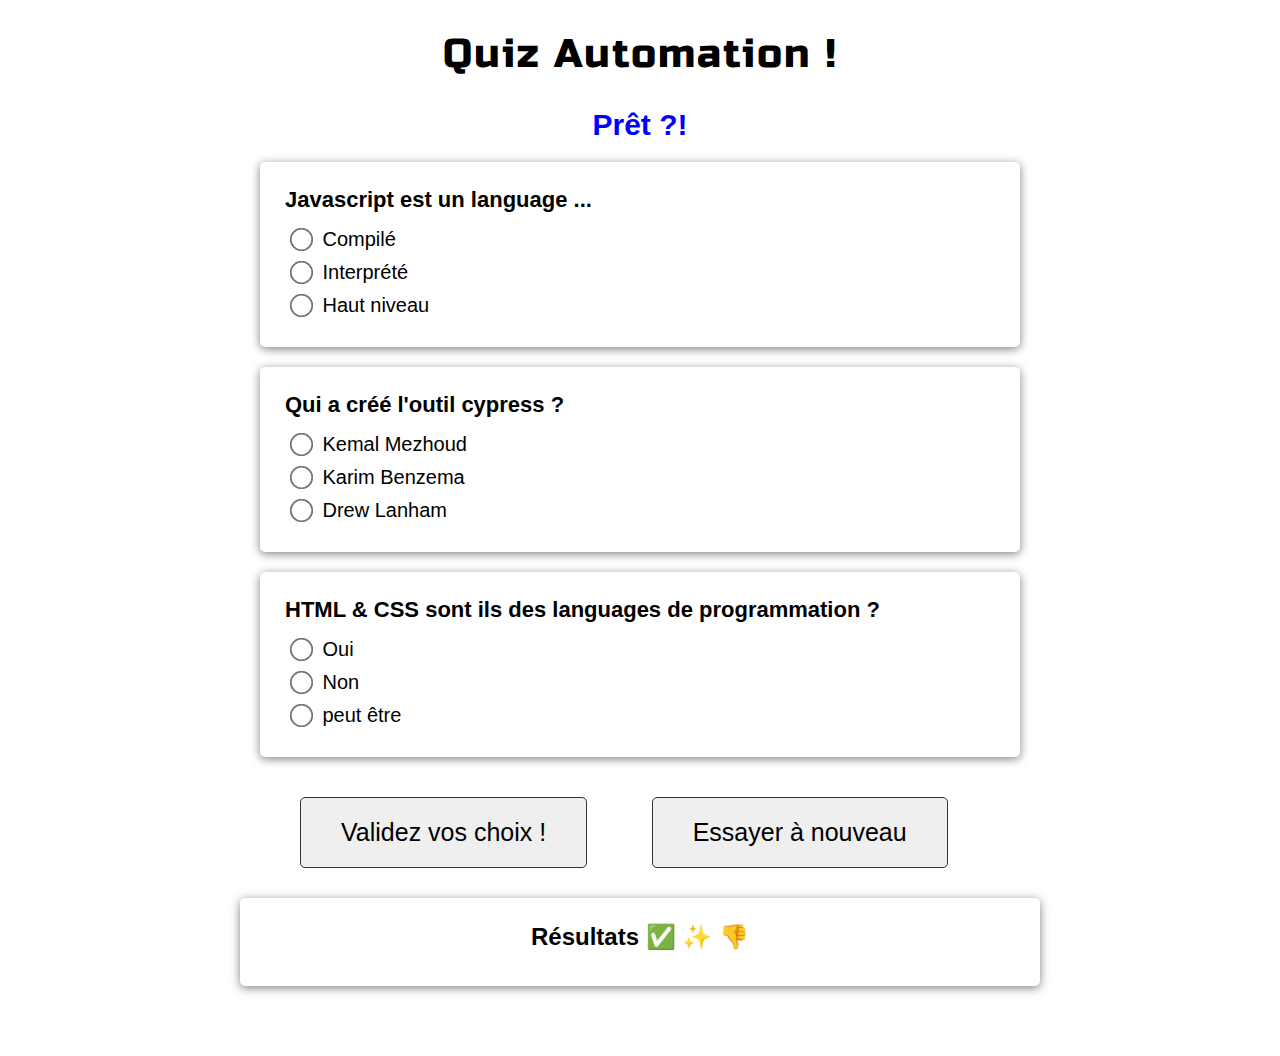
<file: index.html>
<!DOCTYPE html>
<html lang="fr">
  <head>
    <meta charset="UTF-8" />
    <meta name="viewport" content="width=device-width, initial-scale=1.0" />
    <title>Premier projet</title>
    <link rel="stylesheet" href="style.css" />
    <link
      href="https://fonts.googleapis.com/css2?family=Russo+One&display=swap"
      rel="stylesheet"
    />
  </head>
  <body>
    <h1>Quiz Automation !</h1>

    <div class="container-global">
      <div> <p class="center" id="count"> Prêt ?!</p>  </div>
      <form class="form-quiz">
        <div class="question-block">
          <h4>Javascript est un language ...</h4>

          <div>
            <input type="radio" id="compilé" name="q1" value="a" />
            <label form="compilé">Compilé</label>
          </div>
          <div>
            <input type="radio" id="interprété" name="q1" value="b" />
            <label for="interprété">Interprété</label>
          </div>

          <div>
            <input type="radio" id="haut niveau" name="q1" value="c" />
            <label for="haut niveau">Haut niveau</label>
          </div>
        </div>

        <div class="question-block">
          <h4>Qui a créé l'outil cypress ?</h4>
          <div>
            <input type="radio" id="kemal" name="q2" value="a" />
            <label for="kemal">Kemal Mezhoud</label>
          </div>

          <div>
            <input type="radio" id="karim" name="q2" value="b" />
            <label for="karim">Karim Benzema</label>
          </div>

          <div>
            <input type="radio" id="drew" name="q2" value="c" />
            <label for="drew">Drew Lanham</label>
          </div>
        </div>

        <div class="question-block">
          <h4>HTML & CSS sont ils des languages de programmation ?</h4>
          <div>
            <input type="radio" id="oui" name="q3" value="a" />
            <label for="oui">Oui</label>
          </div>

          <div>
            <input type="radio" id="dnon" name="q3" value="b" />
            <label for="non">Non</label>
          </div>

          <div>
            <input type="radio" id="peut_etre" name="q3" value="c" />
            <label for="peut_etre">peut être</label>
          </div>
        </div>

        <div classe="inLineButton">
          <button type="submit" id="submitBtn">Validez vos choix !</button>

          <button type="reset" id="raffrechir" value="reset" class="refresh">
            Essayer à nouveau
          </button>
        </div>
      </form>

      <div class="resultats">
        <h2>Résultats ✅ ✨ 👎</h2>
        <p class="note"></p>
      </div>
    </div>

    <script src="quiz.js"></script>
  </body>
</html>
</file>
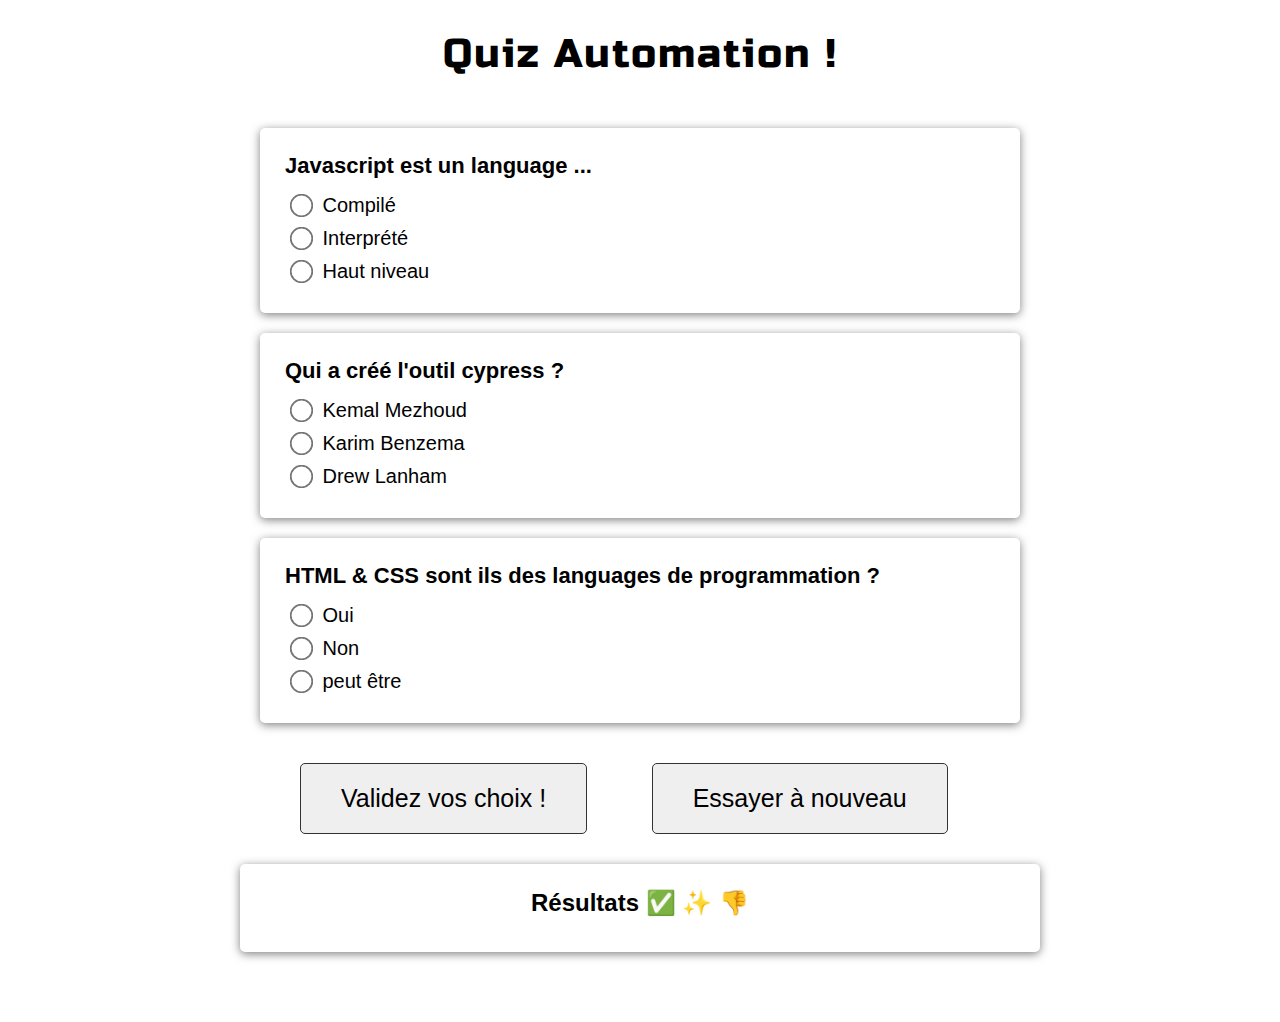
<file: quiz.html>
<!DOCTYPE html>
<html lang="fr">
  <head>
    <meta charset="UTF-8" />
    <meta name="viewport" content="width=device-width, initial-scale=1.0" />
    <title>Premier projet</title>
    <link rel="stylesheet" href="quiz.css" />
    <link
      href="https://fonts.googleapis.com/css2?family=Russo+One&display=swap"
      rel="stylesheet"
    />
  </head>
  <body>
    <h1>Quiz Automation !</h1>

    <div class="container-global">
      <form class="form-quiz">
        <div class="question-block">
          <h4>Javascript est un language ...</h4>

          <div>
            <input type="radio" id="compilé" name="q1" value="a" />
            <label form="compilé">Compilé</label>
          </div>
          <div>
            <input type="radio" id="interprété" name="q1" value="b" />
            <label for="interprété">Interprété</label>
          </div>

          <div>
            <input type="radio" id="haut niveau" name="q1" value="c" />
            <label for="haut niveau">Haut niveau</label>
          </div>
        </div>

        <div class="question-block">
          <h4>Qui a créé l'outil cypress ?</h4>
          <div>
            <input type="radio" id="kemal" name="q2" value="a" />
            <label for="kemal">Kemal Mezhoud</label>
          </div>

          <div>
            <input type="radio" id="karim" name="q2" value="b" />
            <label for="karim">Karim Benzema</label>
          </div>

          <div>
            <input type="radio" id="drew" name="q2" value="c" />
            <label for="drew">Drew Lanham</label>
          </div>
        </div>

        <div class="question-block">
          <h4>HTML & CSS sont ils des languages de programmation ?</h4>
          <div>
            <input type="radio" id="oui" name="q3" value="a" />
            <label for="oui">Oui</label>
          </div>

          <div>
            <input type="radio" id="dnon" name="q3" value="b" />
            <label for="non">Non</label>
          </div>

          <div>
            <input type="radio" id="peut_etre" name="q3" value="c" />
            <label for="peut_etre">peut être</label>
          </div>
        </div>

        <div classe="inLineButton">
          <button type="submit">Validez vos choix !</button>

          <button type="reset" id="raffrechir" value="reset" class="refresh">
            Essayer à nouveau
          </button>
        </div>
      </form>

      <div class="resultats">
        <h2>Résultats ✅ ✨ 👎</h2>
        <p class="note"></p>
      </div>
    </div>

    <script src="quiz.js"></script>
  </body>
</html>
</file>
<file: style.css>
*,
::before,
::after {
  box-sizing: border-box;
  margin: 0;
  padding: 0;
}

body {
  font-family: Arial, Helvetica, sans-serif;
}

.center {
  text-align: center;
  font-size: 30px;
  color: blue;
  font-weight: 600 ;

  }

h1 {
  font-family: Russo One, Arial;
  font-weight: lighter;
  letter-spacing: 2px;
  text-align: center;
  padding: 30px 0;
  font-size: 40px;
}
.container-global {
  width: 70%;
  max-width: 800px;
  margin: 0 auto;
  height: auto;
}
.question-block {
  padding: 15px 25px 25px;
  margin: 20px;
  border-radius: 5px;
  box-shadow: 0 2px 10px rgba(0, 0, 0, 0.5);
}

.question-block h4 {
  padding: 10px 0;
  font-size: 22px;
}

.question-block label {
  font-size: 20px;
}
/* Tous les types qui ont la valeur radio */
.question-block input[type="radio"] {
  transform: scale(1.8);
  margin: 10px;
}

.question-block input[type="checkbox"] {
  transform: scale(1.8);
  margin: 10px;
}

.resultats {
  padding: 25px;
  margin: 10px 0px 70px;
  border-radius: 5px;
  box-shadow: 0 2px 10px rgba(0, 0, 0, 0.5);
}
.resultats h2 {
  text-align: center;
}

.note {
  text-align: center;
  font-size: 25px;
  margin-top: 10px;
}
.inLineButton {
  display: inline-block;
  text-align: center;
}

form button {
  border: none;
  outline: none;
  border: 1px solid #333;
  border-radius: 5px;
  margin: 20px 60px;
  padding: 20px 40px;
  cursor: pointer;
  font-size: 25px;
  transition: background-color 0.2s ease-in-out;
  text-align: center;
}

.refresh {
  border: none;
  outline: none;
  border: 1px solid #333;
  border-radius: 5px;
  margin: 20px auto;
  padding: 20px 40px;
  cursor: pointer;
  font-size: 25px;
  transition: background-color 0.2s ease-in-out;
}

form button:hover {
  background-color: lightblue;
}

.echec {
  animation: echec 0.3s ease-in-out;
}
/* les paramètres de l'echec: les animations*/
@keyframes echec {
  0% {
    transform: translateX(0px);
  }
  33% {
    transform: translateX(5px);
  }
  66% {
    transform: translateX(-5px);
  }
  100% {
    transform: translateX(0px);
  }
}
</file>
<file: quiz.css>
*,
::before,
::after {
  box-sizing: border-box;
  margin: 0;
  padding: 0;
}

body {
  font-family: Arial, Helvetica, sans-serif;
}

h1 {
  font-family: Russo One, Arial;
  font-weight: lighter;
  letter-spacing: 2px;
  text-align: center;
  padding: 30px 0;
  font-size: 40px;
}
.container-global {
  width: 70%;
  max-width: 800px;
  margin: 0 auto;
  height: auto;
}
.question-block {
  padding: 15px 25px 25px;
  margin: 20px;
  border-radius: 5px;
  box-shadow: 0 2px 10px rgba(0, 0, 0, 0.5);
}

.question-block h4 {
  padding: 10px 0;
  font-size: 22px;
}

.question-block label {
  font-size: 20px;
}
/* Tous les types qui ont la valeur radio */
.question-block input[type="radio"] {
  transform: scale(1.8);
  margin: 10px;
}

.resultats {
  padding: 25px;
  margin: 10px 0px 70px;
  border-radius: 5px;
  box-shadow: 0 2px 10px rgba(0, 0, 0, 0.5);
}
.resultats h2 {
  text-align: center;
}

.note {
  text-align: center;
  font-size: 25px;
  margin-top: 10px;
}
.inLineButton {
  display: inline-block;
  text-align: center;
}

form button {
  border: none;
  outline: none;
  border: 1px solid #333;
  border-radius: 5px;
  margin: 20px 60px;
  padding: 20px 40px;
  cursor: pointer;
  font-size: 25px;
  transition: background-color 0.2s ease-in-out;
  text-align: center;
}

.refresh {
  border: none;
  outline: none;
  border: 1px solid #333;
  border-radius: 5px;
  margin: 20px auto;
  padding: 20px 40px;
  cursor: pointer;
  font-size: 25px;
  transition: background-color 0.2s ease-in-out;
}

form button:hover {
  background-color: lightblue;
}

.echec {
  animation: echec 0.3s ease-in-out;
}
/* les paramètres de l'echec: les animations*/
@keyframes echec {
  0% {
    transform: translateX(0px);
  }
  33% {
    transform: translateX(5px);
  }
  66% {
    transform: translateX(-5px);
  }
  100% {
    transform: translateX(0px);
  }
}
</file>
